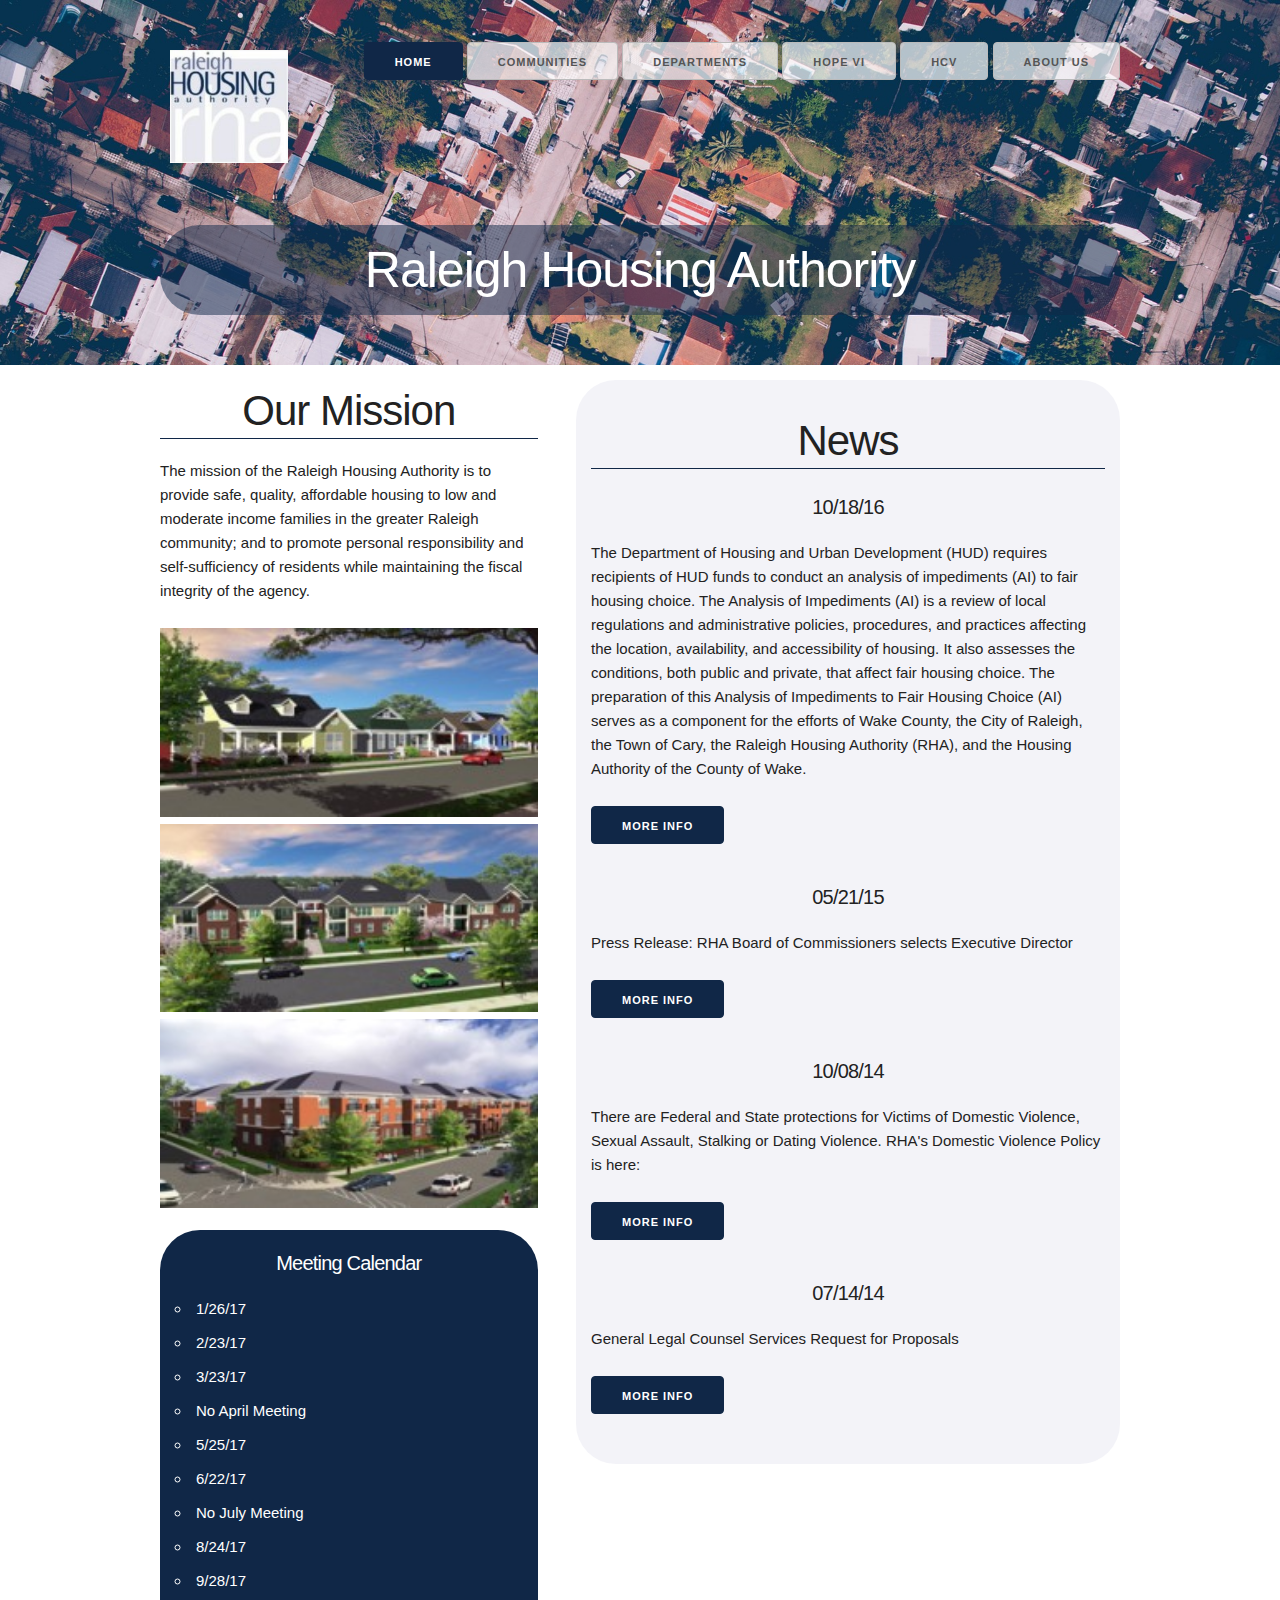
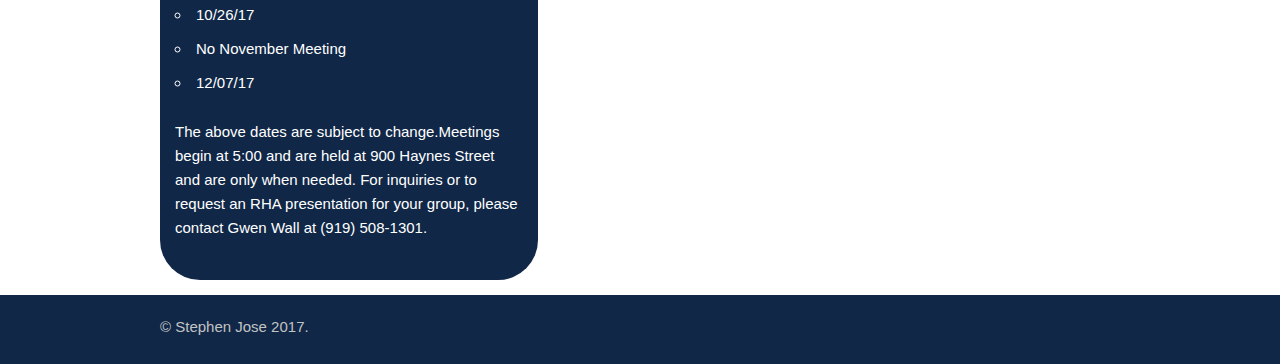
<file: docs/index.html>
<!doctype html>
<html>
<head>
<meta charset="utf-8">
<title>Raleigh Housing Authority</title>
<meta name="viewport" content="width=device-width, initial-scale=1">
<link rel="stylesheet" href="styles/normal.css" />
<link rel="stylesheet" href="styles/skeleton.css" />
<link rel="stylesheet" href="styles/custom.css" />
<link rel="stylesheet" href="styles/myCustom.css" />
<link rel="icon" href="images/logo.jpg">
</head>

<body>

<!-- top section -->
<div class="section header">
  <div class="container">
  <div class="row">
    <div class="two columns">
      <p class="logo"><img src="images/logo.jpg"></p>
    </div>
    <div class="nav ten columns">
		<a class="button button-primary" href="index.html">Home</a>
		<a class="button" href="communities.html">Communities</a>
		<a class="button" href="departments.html">Departments</a>
		<a class="button" href="HopeVI.html">Hope VI</a>
		<a class="button" href="hcv.html">HCV</a>
		<a class="button" href="about.html">About Us</a>
    </div>
  </div>
  <div class="row action">
    <h1 class="darklayer">Raleigh Housing Authority</h1>
  </div>
</div>
</div>

<!-- info section -->
<div class="section info">
  <div class="container info">
  <div class="row">
  
  	<div class="five columns">
  		<h2>Our Mission</h2>
  		<p>
  			The mission of the Raleigh Housing Authority is to provide safe, quality, affordable housing to low and moderate income families in the greater Raleigh community; and to promote personal responsibility and self-sufficiency of residents while maintaining the fiscal integrity of the agency.
  		</p>
  		<img src="images/bungalows promo.jpg" class="mainIMG" alt="bungalows">
  		<img src="images/VillasAERIAL.jpg" class="mainIMG" alt="villas">
  		<img src="images/parkviewmanor.jpg" class="mainIMG" alt="manor">
  		<div class="filleddarklayer">
  		<h4>Meeting Calendar</h4>
  		<ul>
  			<li>1/26/17</li>
  			<li>2/23/17</li>
  			<li>3/23/17</li>
  			<li>No April Meeting</li>
  			<li>5/25/17</li>
  			<li>6/22/17</li>
  			<li>No July Meeting</li>
  			<li>8/24/17</li>
  			<li>9/28/17</li>
  			<li>10/26/17</li>
  			<li>No November Meeting</li>
  			<li>12/07/17</li>
  		</ul>
  		<p>The above dates are subject to change.Meetings begin at 5:00 and are held at 900 Haynes Street and are only when needed. For inquiries or to request an RHA presentation for your group, please contact Gwen Wall at (919) 508-1301.</p>
  		</div>
  	</div>
  	<div class="seven columns lightlayer">
  			<h2>News</h2>
  			<h4>10/18/16</h4>
  			<p>The Department of Housing and Urban Development (HUD) requires recipients of HUD funds to conduct an analysis of impediments (AI) to fair housing choice. The Analysis of Impediments (AI) is a review of local regulations and administrative policies, procedures, and practices affecting the location, availability, and accessibility of housing. It also assesses the conditions, both public and private, that affect fair housing choice. The preparation of this Analysis of Impediments to Fair Housing Choice (AI) serves as a component for the efforts of Wake County, the City of Raleigh, the Town of Cary, the Raleigh Housing Authority (RHA), and the Housing Authority of the County of Wake.</p><p><a href="http://www.rhaonline.com/AnalysisOfImpediments2015.pdf" class="button button-primary">More Info</a></p>
			<h4>
				05/21/15
			</h4>
			<p>
				Press Release: RHA Board of Commissioners selects Executive Director</p><p><a href="http://www.rhaonline.com/Executive_Director_Appointment.pdf" class="button button-primary">More Info</a>
			</p>
			<h4>
				10/08/14
			</h4>
			<p>
				There are Federal and State protections for Victims of Domestic Violence, Sexual Assault, Stalking or Dating Violence. RHA's Domestic Violence Policy is here:</p><p><a href="http://www.rhaonline.com/Violence_Against_Women_Act_Policy_2014.pdf" class="button button-primary">More Info</a></p>
			<h4>
				07/14/14
			</h4>
			<p>
				General Legal Counsel Services Request for Proposals</p><p><a href="http://www.rhaonline.com/RHA-General-Counsel-RFP.pdf" class="button button-primary">More Info</a></p>
  	</div>
  </div>
  </div>
</div>
<!-- footer -->
<div class="section footer">
<div class="container">
  <div class="row">
    <div class="twelve columns">
      <p>© Stephen Jose 2017.</p>
    </div>
  </div>
</div>
  </div>

</body>
</html>
</file>
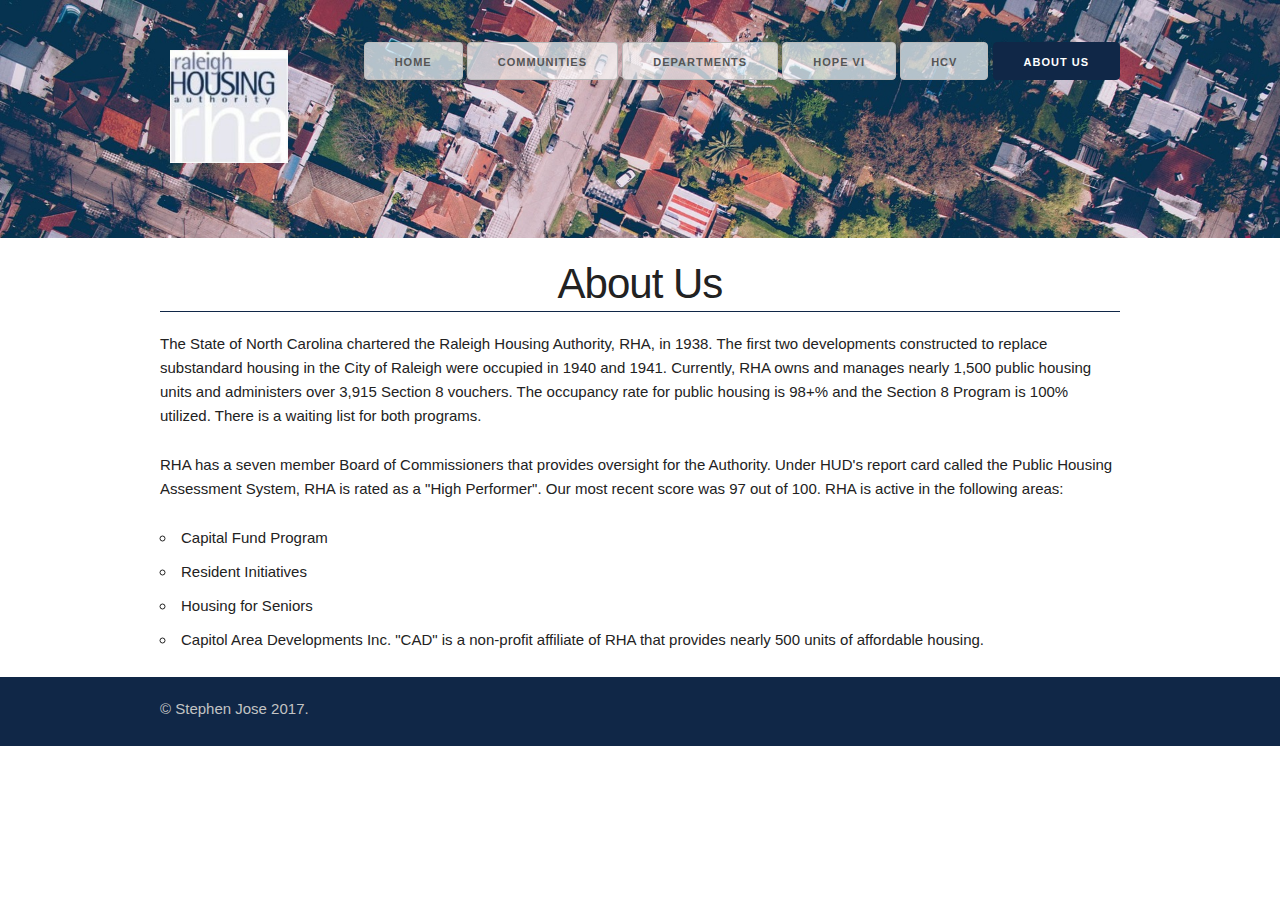
<file: docs/about.html>
<!doctype html>
<html>
<head>
<meta charset="utf-8">
<title>Raleigh Housing Authority</title>
<meta name="viewport" content="width=device-width, initial-scale=1">
<link rel="stylesheet" href="styles/normal.css" />
<link rel="stylesheet" href="styles/skeleton.css" />
<link rel="stylesheet" href="styles/custom.css" />
<link rel="stylesheet" href="styles/myCustom.css" />
<link rel="icon" href="images/logo.jpg">
</head>

<body>

<!-- top section -->
<div class="section header">
  <div class="container">
  <div class="row">
    <div class="two columns">
      <p class="logo"><img src="images/logo.jpg"></p>
    </div>
    <div class="nav ten columns">
		<a class="button" href="index.html">Home</a>
		<a class="button" href="communities.html">Communities</a>
		<a class="button" href="departments.html">Departments</a>
		<a class="button" href="HopeVI.html">Hope VI</a>
		<a class="button" href="hcv.html">HCV</a>
		<a class="button button-primary" href="about.html">About Us</a>
    </div>
  </div>
</div>
</div>

<!-- info section -->
<div class="section info">
  <div class="container info">
  <div class="row">
  	<div class="twelve columns">
  	<h2>About Us</h2>
  		<p>
  			The State of North Carolina chartered the Raleigh Housing Authority, RHA, in 1938.  The first two developments constructed to replace substandard housing in the City of Raleigh were occupied in 1940 and 1941.  Currently, RHA owns and manages nearly 1,500 public housing units and administers over 3,915 Section 8 vouchers.  The occupancy rate for public housing is 98+% and the Section 8 Program is 100% utilized.  There is a waiting list for both programs.
		</p>
		<p>
	 		RHA has a seven member Board of Commissioners that provides oversight for the Authority.  Under HUD's report card called the Public Housing Assessment System, RHA is rated as a "High Performer".  Our most recent score was 97 out of 100.  RHA is active in the following areas:
  		</p>
  		<ul>
  			<li>Capital Fund Program</li>
  			<li>Resident Initiatives</li>
  			<li>Housing for Seniors</li>
  			<li>Capitol Area Developments Inc. "CAD" is a non-profit affiliate of RHA that provides nearly 500 units of affordable housing.</li>
  		</ul>
  	</div>
  </div>
  </div>
</div>
<!-- footer -->
<div class="section footer">
<div class="container">
  <div class="row">
    <div class="twelve columns">
      <p>© Stephen Jose 2017.</p>
    </div>
  </div>
</div>
  </div>

</body>
</html>
</file>
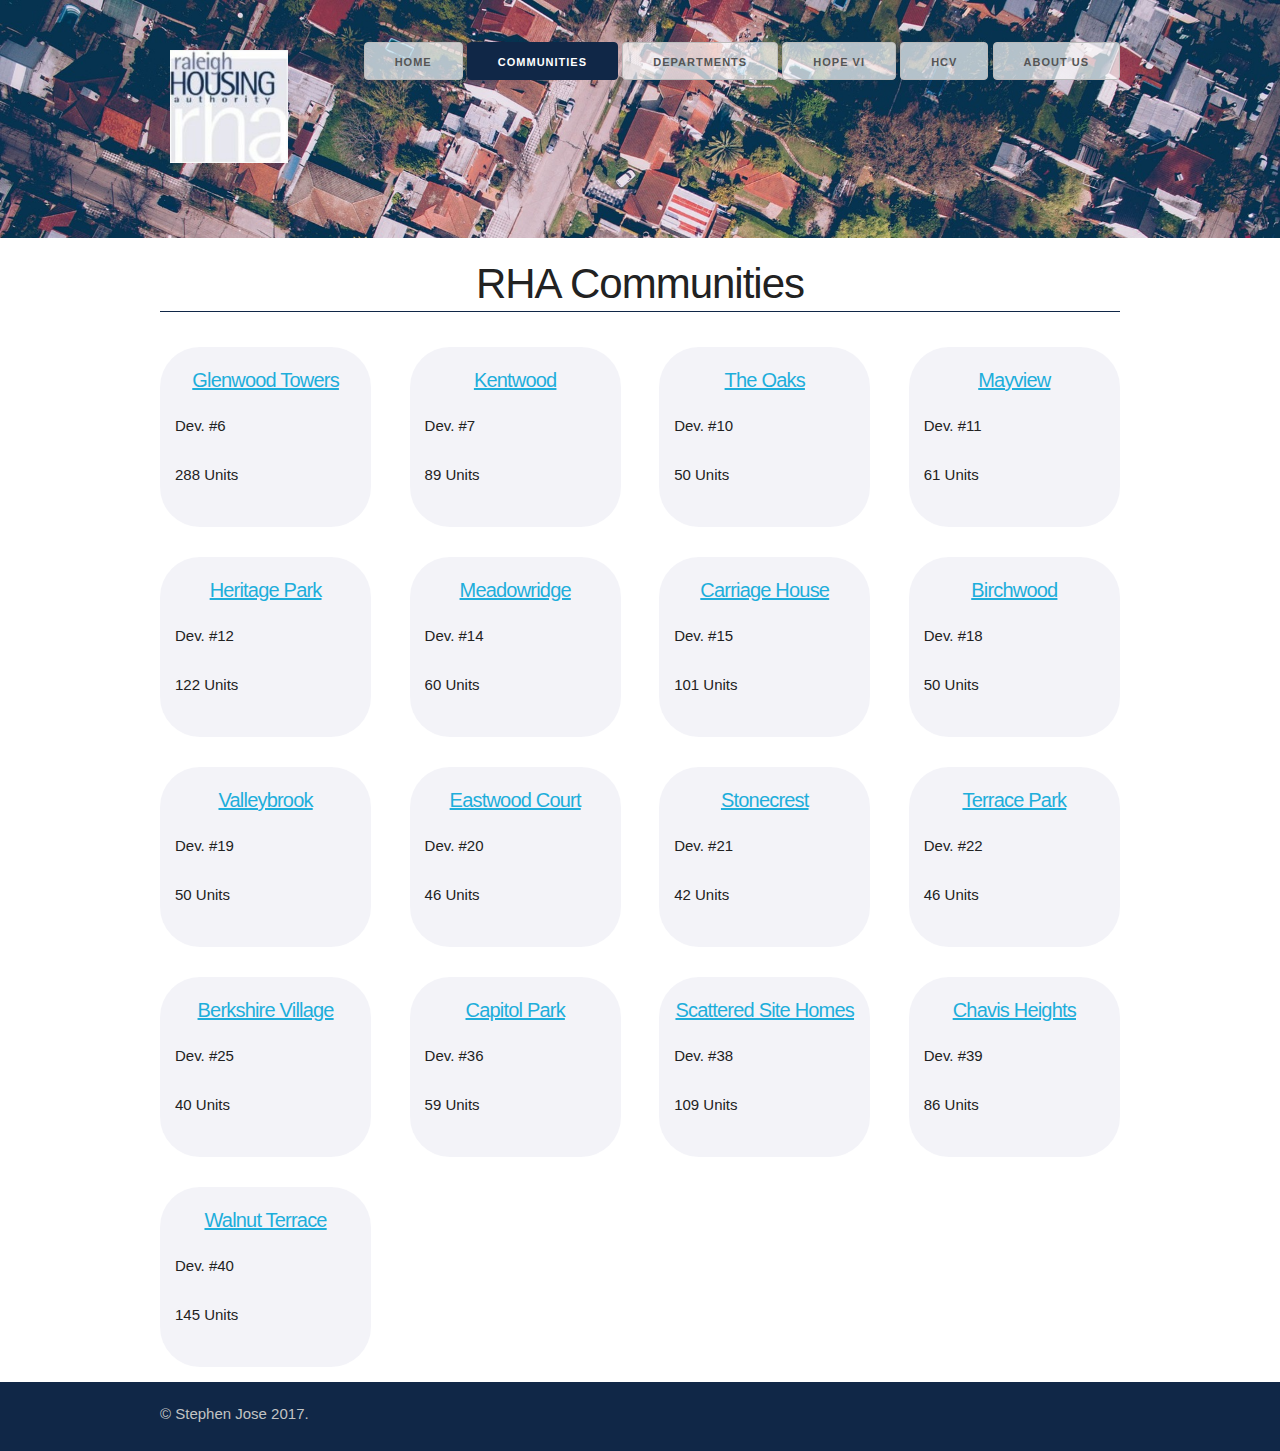
<file: docs/communities.html>
<!doctype html>
<html>
<head>
<meta charset="utf-8">
<title>Raleigh Housing Authority</title>
<meta name="viewport" content="width=device-width, initial-scale=1">
<link rel="stylesheet" href="styles/normal.css" />
<link rel="stylesheet" href="styles/skeleton.css" />
<link rel="stylesheet" href="styles/custom.css" />
<link rel="stylesheet" href="styles/myCustom.css" />
<link rel="icon" href="images/logo.jpg">
</head>

<body>

<!-- top section -->
<div class="section header">
  <div class="container">
  <div class="row">
    <div class="two columns">
      <p class="logo"><img src="images/logo.jpg"></p>
    </div>
    <div class="nav ten columns">
		<a class="button" href="index.html">Home</a>
		<a class="button button-primary" href="communities.html">Communities</a>
		<a class="button" href="departments.html">Departments</a>
		<a class="button" href="HopeVI.html">Hope VI</a>
		<a class="button" href="hcv.html">HCV</a>
		<a class="button" href="about.html">About Us</a>
    </div>
  </div>
</div>
</div>

<!-- info section -->
<div class="section info">
  <div class="container info">
  <div class="row">
  	<div class="twelve columns">
  	<h2>RHA Communities</h2>
  	</div>
    </div>
    <div class="row">
    	<div class="three columns lightlayer">
    		<h4><a href="#">Glenwood Towers</a></h4>
			<p>Dev. #6</p>
			<p>288 Units</p>
    	</div>
    	<div class="three columns lightlayer">
    		<h4><a href="#">Kentwood</a></h4>
			<p>Dev. #7</p>
			<p>89 Units</p>    		
    	</div>
    	<div class="three columns lightlayer">
    		<h4><a href="#">The Oaks</a></h4>
			<p>Dev. #10</p>
			<p>50 Units</p>    		
    	</div>
    	<div class="three columns lightlayer">
    		<h4><a href="#">Mayview</a></h4>
			<p>Dev. #11</p>
			<p>61 Units</p>    		
    	</div>
    </div>
    
    
    <div class="row">
    	<div class="three columns lightlayer">
    		<h4><a href="#">Heritage Park</a></h4>
			<p>Dev. #12</p>
			<p>122 Units</p>
    	</div>
    	<div class="three columns lightlayer">
    		<h4><a href="#">Meadowridge</a></h4>
			<p>Dev. #14</p>
			<p>60 Units</p>    		
    	</div>
    	<div class="three columns lightlayer">
    		<h4><a href="#">Carriage House</a></h4>
			<p>Dev. #15</p>
			<p>101 Units</p>    		
    	</div>
    	<div class="three columns lightlayer">
    		<h4><a href="#">Birchwood</a></h4>
			<p>Dev. #18</p>
			<p>50 Units</p>    		
    	</div>
    </div>
    
    
    <div class="row">
    	<div class="three columns lightlayer">
    		<h4><a href="#">Valleybrook</a></h4>
			<p>Dev. #19</p>
			<p>50 Units</p>
    	</div>
    	<div class="three columns lightlayer">
    		<h4><a href="#">Eastwood Court</a></h4>
			<p>Dev. #20</p>
			<p>46 Units</p>    		
    	</div>
    	<div class="three columns lightlayer">
    		<h4><a href="#">Stonecrest</a></h4>
			<p>Dev. #21</p>
			<p>42 Units</p>    		
    	</div>
    	<div class="three columns lightlayer">
    		<h4><a href="#">Terrace Park</a></h4>
			<p>Dev. #22</p>
			<p>46 Units</p>    		
    	</div>
	  </div>
    	
    <div class="row">
    	<div class="three columns lightlayer">
    		<h4><a href="#">Berkshire Village</a></h4>
			<p>Dev. #25</p>
			<p>40 Units</p>
    	</div>
    	<div class="three columns lightlayer">
    		<h4><a href="#">Capitol Park</a></h4>
			<p>Dev. #36</p>
			<p>59 Units</p>    		
    	</div>
    	<div class="three columns lightlayer">
    		<h4><a href="#">Scattered Site Homes</a></h4>
			<p>Dev. #38</p>
			<p>109 Units</p>    		
    	</div>
    	<div class="three columns lightlayer">
    		<h4><a href="#">Chavis Heights</a></h4>
			<p>Dev. #39</p>
			<p>86 Units</p>    		
    	</div>
    </div>
    
    
    <div class="row">
    	<div class="three columns lightlayer">
    		<h4><a href="#">Walnut Terrace</a></h4>
			<p>Dev. #40</p>
			<p>145 Units</p>
    	</div>
    </div>
    
    
  </div>
</div>
<!-- footer -->
<div class="section footer">
<div class="container">
  <div class="row">
    <div class="twelve columns">
      <p>© Stephen Jose 2017.</p>
    </div>
  </div>
</div>
  </div>

</body>
</html>
</file>
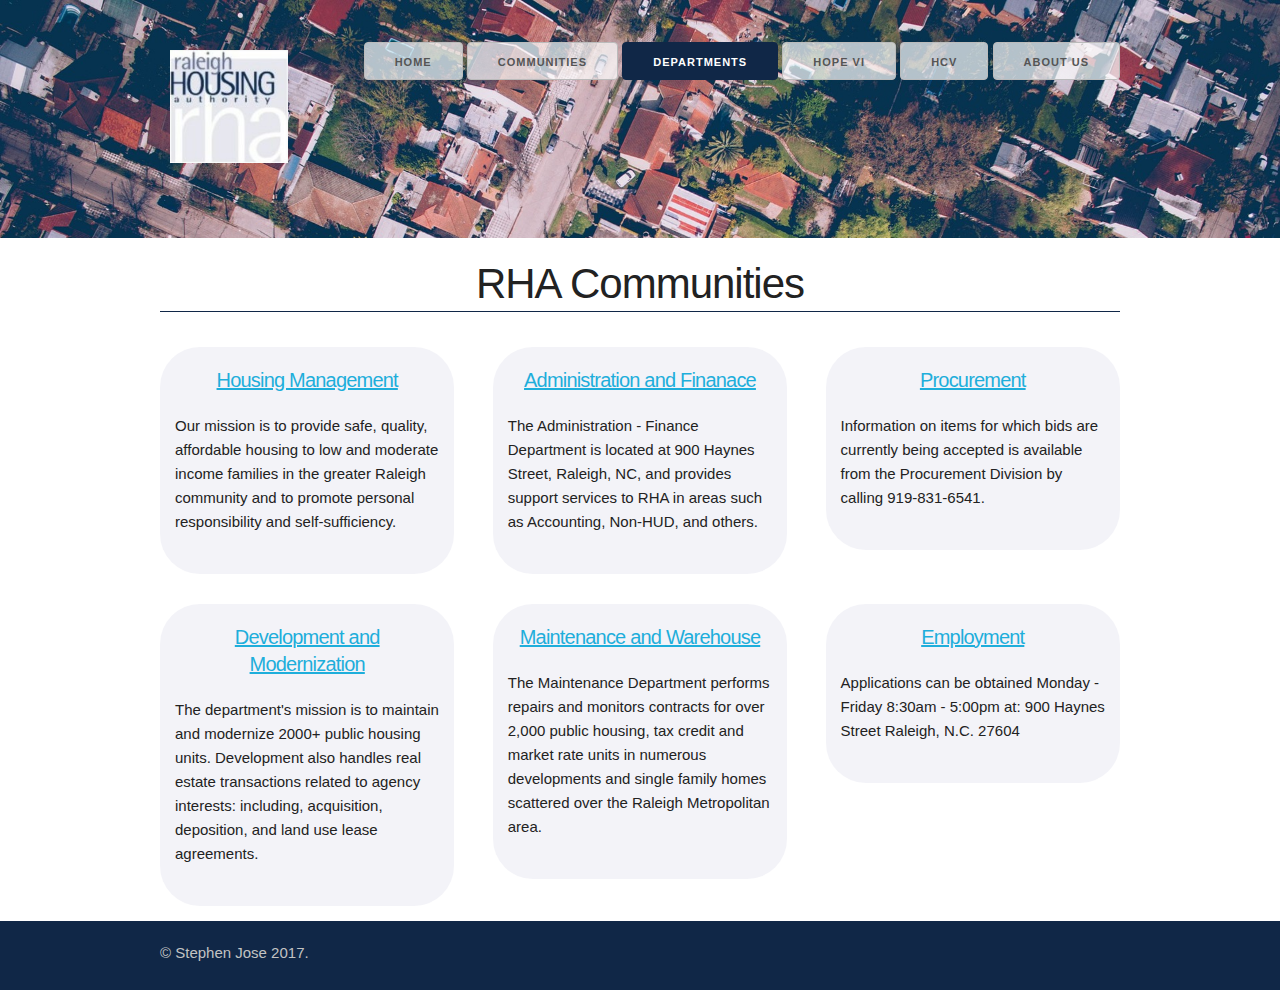
<file: docs/departments.html>
<!doctype html>
<html>
<head>
<meta charset="utf-8">
<title>Raleigh Housing Authority</title>
<meta name="viewport" content="width=device-width, initial-scale=1">
<link rel="stylesheet" href="styles/normal.css" />
<link rel="stylesheet" href="styles/skeleton.css" />
<link rel="stylesheet" href="styles/custom.css" />
<link rel="stylesheet" href="styles/myCustom.css" />
<link rel="icon" href="images/logo.jpg">
</head>

<body>

<!-- top section -->
<div class="section header">
  <div class="container">
  <div class="row">
    <div class="two columns">
      <p class="logo"><img src="images/logo.jpg"></p>
    </div>
    <div class="nav ten columns">
		<a class="button" href="index.html">Home</a>
		<a class="button" href="communities.html">Communities</a>
		<a class="button button-primary" href="departments.html">Departments</a>
		<a class="button" href="HopeVI.html">Hope VI</a>
		<a class="button" href="hcv.html">HCV</a>
		<a class="button" href="about.html">About Us</a>
    </div>
  </div>
</div>
</div>

<!-- info section -->
<div class="section info">
  <div class="container info">
  <div class="row">
  	<div class="twelve columns">
  	<h2>RHA Communities</h2>
  	</div>
    </div>
    
    
    <div class="row">
    	<div class="four columns lightlayer"><a href="#">
    			<h4>Housing Management</h4>
    		</a>
    			<p>Our mission is to provide safe, quality, affordable housing to low and moderate income families in the greater Raleigh community and to promote personal responsibility and self-sufficiency.</p>
    		</div>
    	<div class="four columns lightlayer"><a href="#">
    			<h4>Administration and Finanace</h4>
    		</a>
    		<p>The Administration - Finance Department is located at 900 Haynes Street, Raleigh, NC, and provides support services to RHA in areas such as Accounting, Non-HUD, and others.</p>
    		</div>
    	<div class="four columns lightlayer"><a href="#">
    			<h4>Procurement</h4>
    		</a>
    		<p>Information on items for which bids are currently being accepted is available from the Procurement Division by calling 919-831-6541.</p>
    		</div>
    </div>
    <div class="row">
    	<div class="four columns lightlayer"><a href="#">
    			<h4>Development and Modernization</h4>
    		</a>
    		<p> The department's mission is to maintain and modernize 2000+ public housing units. Development also handles real estate transactions related to agency interests: including, acquisition, deposition, and land use lease agreements.</p>
    		</div>
    	<div class="four columns lightlayer"><a href="#">
    			<h4>Maintenance and Warehouse</h4>
    		</a>
    		<p>The Maintenance Department performs repairs and monitors contracts for over 2,000 public housing, tax credit and market rate units in numerous developments and single family homes scattered over the Raleigh Metropolitan area. </p>
    		</div>
    	<div class="four columns lightlayer"><a href="#">
    			<h4>Employment</h4>
    		</a>
    		<p>Applications can be obtained Monday - Friday 8:30am - 5:00pm at:  
      900 Haynes Street 
      Raleigh, N.C. 27604 </p>
    		</div>
    </div>
    
    
    
  </div>
</div>
<!-- footer -->
<div class="section footer">
<div class="container">
  <div class="row">
    <div class="twelve columns">
      <p>© Stephen Jose 2017.</p>
    </div>
  </div>
</div>
  </div>

</body>
</html>
</file>
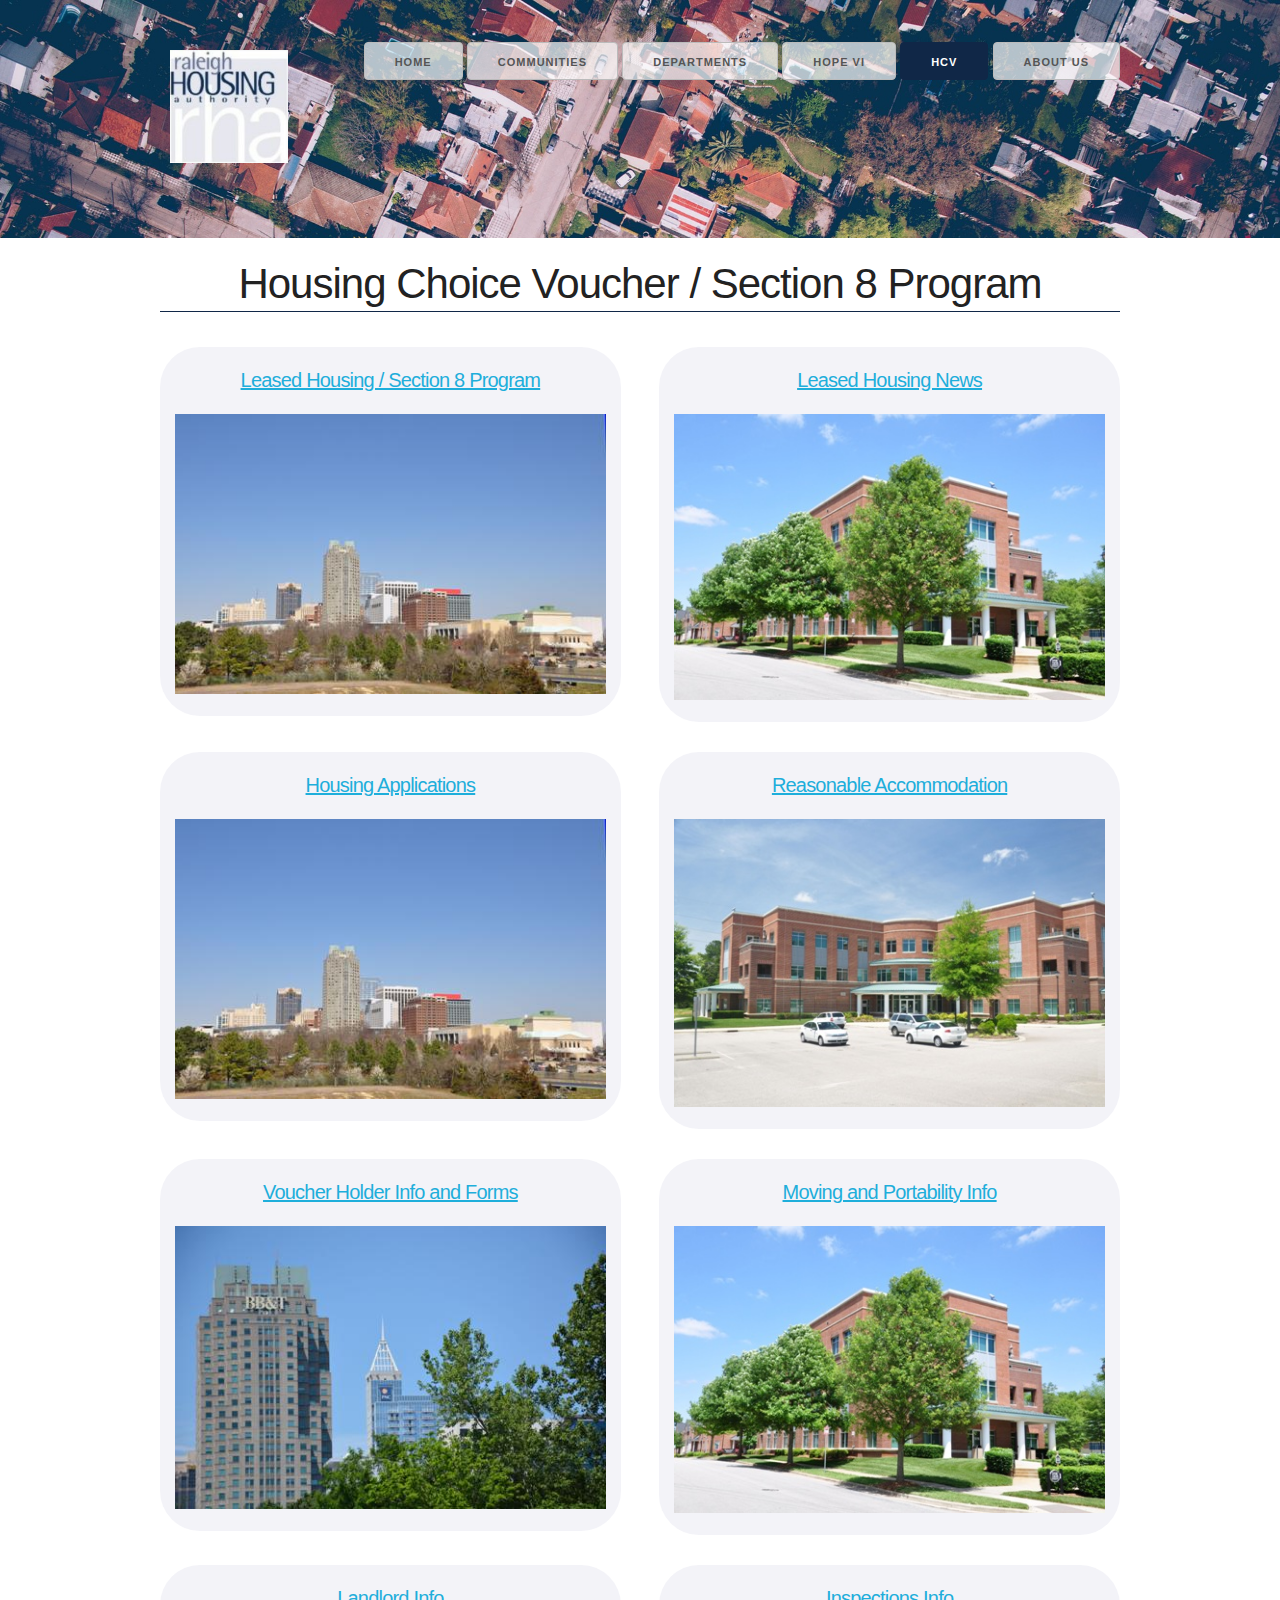
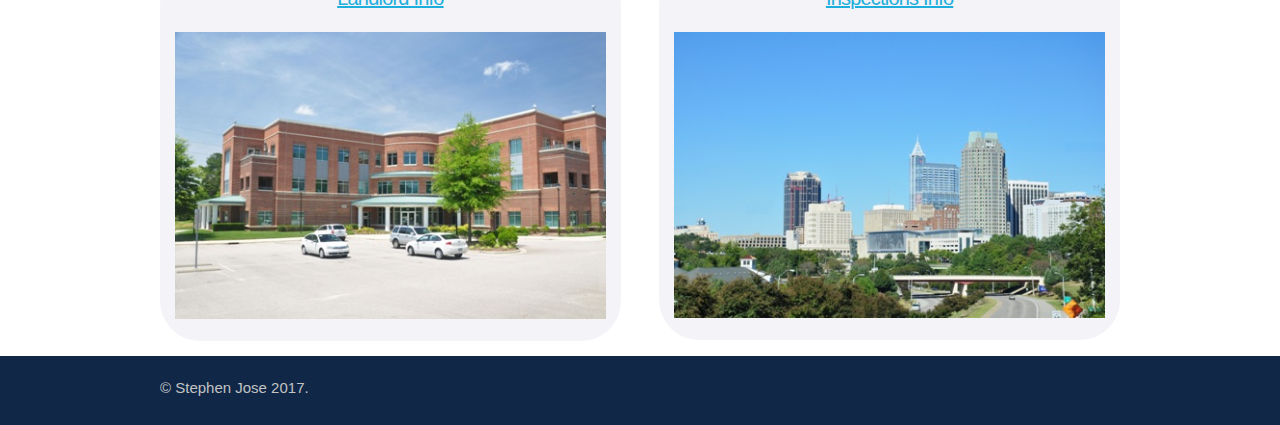
<file: docs/hcv.html>
<!doctype html>
<html>
<head>
<meta charset="utf-8">
<title>Raleigh Housing Authority</title>
<meta name="viewport" content="width=device-width, initial-scale=1">
<link rel="stylesheet" href="styles/normal.css" />
<link rel="stylesheet" href="styles/skeleton.css" />
<link rel="stylesheet" href="styles/custom.css" />
<link rel="stylesheet" href="styles/myCustom.css" />
<link rel="icon" href="images/logo.jpg">
</head>

<body>

<!-- top section -->
<div class="section header">
  <div class="container">
  <div class="row">
    <div class="two columns">
      <p class="logo"><img src="images/logo.jpg"></p>
    </div>
    <div class="nav ten columns">
		<a class="button" href="index.html">Home</a>
		<a class="button" href="communities.html">Communities</a>
		<a class="button" href="departments.html">Departments</a>
		<a class="button" href="HopeVI.html">Hope VI</a>
		<a class="button button-primary" href="hcv.html">HCV</a>
		<a class="button" href="about.html">About Us</a>
    </div>
  </div>
</div>
</div>

<!-- info section -->
<div class="section info">
  <div class="container info">
  <div class="row">
  	<div class="twelve columns">
  	<h2>Housing Choice Voucher / Section 8 Program</h2>
  	</div>
    </div>
    <div class="row">
    <div class="six columns lightlayer"><a href="#">
    		<h4>Leased Housing / Section 8 Program</h4><img src="images/leasedprogram.jpg" alt="">
    	</a></div>
    <div class="six columns lightlayer"><a href="#">
    		<h4>Leased Housing News</h4><img src="images/leasednews.jpg" alt="">
    	</a></div>
	  </div>
	  <div class="row">
    <div class="six columns lightlayer"><a href="#">
    		<h4>Housing Applications</h4><img src="images/housingapp.jpg" alt="">
    	</a></div>
    <div class="six columns lightlayer"><a href="#">
    		<h4>Reasonable Accommodation</h4><img src="images/reasonableacc.jpg" alt="">
    	</a></div>
    </div>
    
    
    <div class="row">
    <div class="six columns lightlayer"><a href="#">
    		<h4>Voucher Holder Info and Forms</h4><img src="images/vouchholdinfo.jpg" alt="">
    	</a></div>
    <div class="six columns lightlayer"><a href="#">
    		<h4>Moving and Portability Info</h4><img src="images/movinginfo.jpg" alt="">
    	</a></div>
	  </div>
	  <div class="row">
    <div class="six columns lightlayer"><a href="#">
    		<h4>Landlord Info</h4><img src="images/landlordinfo.jpg" alt="">
    	</a></div>
    <div class="six columns lightlayer"><a href="#">
    		<h4>Inspections Info</h4><img src="images/inspections.jpg" alt="">
    	</a></div>
    </div>
    
    
    
    
    
    
    
  </div>
</div>
<!-- footer -->
<div class="section footer">
<div class="container">
  <div class="row">
    <div class="twelve columns">
      <p>© Stephen Jose 2017.</p>
    </div>
  </div>
</div>
  </div>

</body>
</html>
</file>
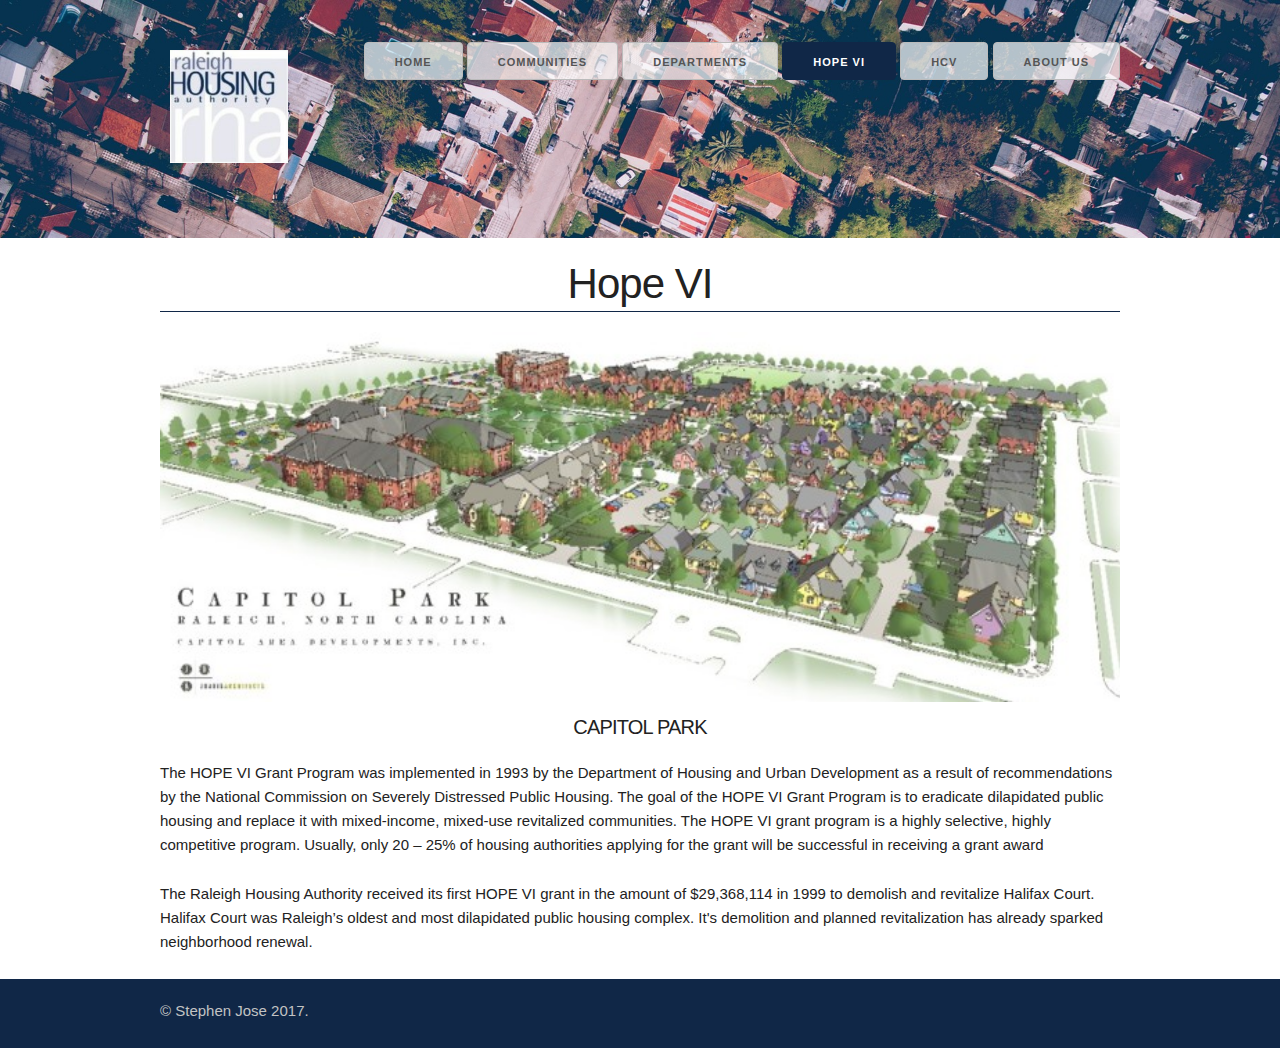
<file: docs/HopeVI.html>
<!doctype html>
<html>
<head>
<meta charset="utf-8">
<title>Raleigh Housing Authority</title>
<meta name="viewport" content="width=device-width, initial-scale=1">
<link rel="stylesheet" href="styles/normal.css" />
<link rel="stylesheet" href="styles/skeleton.css" />
<link rel="stylesheet" href="styles/custom.css" />
<link rel="stylesheet" href="styles/myCustom.css" />
<link rel="icon" href="images/logo.jpg">
</head>

<body>

<!-- top section -->
<div class="section header">
  <div class="container">
  <div class="row">
    <div class="two columns">
      <p class="logo"><img src="images/logo.jpg"></p>
    </div>
    <div class="nav ten columns">
		<a class="button" href="index.html">Home</a>
		<a class="button" href="communities.html">Communities</a>
		<a class="button" href="departments.html">Departments</a>
		<a class="button button-primary" href="HopeVI.html">Hope VI</a>
		<a class="button" href="hcv.html">HCV</a>
		<a class="button" href="about.html">About Us</a>
    </div>
  </div>
</div>
</div>

<!-- info section -->
<div class="section info">
  <div class="container info">
  <div class="row">
  	<div class="twelve columns">
  	<h2>Hope VI</h2>
  		<img src="images/aerialCP.jpg" class="mainIMG" alt="hope" />
  		<h4>CAPITOL PARK</h4>
  		<p>
  			The HOPE VI Grant Program was implemented in 1993 by the Department of Housing and Urban Development as a result of recommendations by the National Commission on Severely Distressed Public Housing. The goal of the HOPE VI Grant Program is to eradicate dilapidated public housing and replace it with mixed-income, mixed-use revitalized communities. The HOPE VI grant program is a highly selective, highly competitive program.  Usually, only 20 – 25% of housing authorities applying for the grant will be successful in receiving a grant award
  		</p>
  		<p>
  			The Raleigh Housing Authority received its first HOPE VI grant in the amount of $29,368,114 in 1999 to demolish and revitalize Halifax Court. Halifax Court was Raleigh’s oldest and most dilapidated public housing complex. It's demolition and planned revitalization has already sparked neighborhood renewal.
  		</p>
  	</div>
    </div>
  </div>
</div>
<!-- footer -->
<div class="section footer">
<div class="container">
  <div class="row">
    <div class="twelve columns">
      <p>© Stephen Jose 2017.</p>
    </div>
  </div>
</div>
  </div>

</body>
</html>
</file>
<file: docs/styles/skeleton.css>
/*
* Skeleton V2.0.4
* Copyright 2014, Dave Gamache
* www.getskeleton.com
* Free to use under the MIT license.
* http://www.opensource.org/licenses/mit-license.php
* 12/29/2014
*/


/* Table of contents
––––––––––––––––––––––––––––––––––––––––––––––––––
- Grid
- Base Styles
- Typography
- Links
- Buttons
- Forms
- Lists
- Code
- Tables
- Spacing
- Utilities
- Clearing
- Media Queries
*/


/* Grid
–––––––––––––––––––––––––––––––––––––––––––––––––– */
.container {
  position: relative;
  width: 100%;
  max-width: 960px;
  margin: 0 auto;
  padding: 0 20px;
  box-sizing: border-box; }
.column,
.columns {
  width: 100%;
  float: left;
  box-sizing: border-box; }

/* For devices larger than 400px */
@media (min-width: 400px) {
  .container {
    width: 85%;
    padding: 0; }
}

/* For devices larger than 550px */
@media (min-width: 550px) {
  .container {
    width: 80%; }
  .column,
  .columns {
    margin-left: 4%; }
  .column:first-child,
  .columns:first-child {
    margin-left: 0; }

  .one.column,
  .one.columns                    { width: 4.66666666667%; }
  .two.columns                    { width: 13.3333333333%; }
  .three.columns                  { width: 22%;            }
  .four.columns                   { width: 30.6666666667%; }
  .five.columns                   { width: 39.3333333333%; }
  .six.columns                    { width: 48%;            }
  .seven.columns                  { width: 56.6666666667%; }
  .eight.columns                  { width: 65.3333333333%; }
  .nine.columns                   { width: 74.0%;          }
  .ten.columns                    { width: 82.6666666667%; }
  .eleven.columns                 { width: 91.3333333333%; }
  .twelve.columns                 { width: 100%; margin-left: 0; }

  .one-third.column               { width: 30.6666666667%; }
  .two-thirds.column              { width: 65.3333333333%; }

  .one-half.column                { width: 48%; }

  /* Offsets */
  .offset-by-one.column,
  .offset-by-one.columns          { margin-left: 8.66666666667%; }
  .offset-by-two.column,
  .offset-by-two.columns          { margin-left: 17.3333333333%; }
  .offset-by-three.column,
  .offset-by-three.columns        { margin-left: 26%;            }
  .offset-by-four.column,
  .offset-by-four.columns         { margin-left: 34.6666666667%; }
  .offset-by-five.column,
  .offset-by-five.columns         { margin-left: 43.3333333333%; }
  .offset-by-six.column,
  .offset-by-six.columns          { margin-left: 52%;            }
  .offset-by-seven.column,
  .offset-by-seven.columns        { margin-left: 60.6666666667%; }
  .offset-by-eight.column,
  .offset-by-eight.columns        { margin-left: 69.3333333333%; }
  .offset-by-nine.column,
  .offset-by-nine.columns         { margin-left: 78.0%;          }
  .offset-by-ten.column,
  .offset-by-ten.columns          { margin-left: 86.6666666667%; }
  .offset-by-eleven.column,
  .offset-by-eleven.columns       { margin-left: 95.3333333333%; }

  .offset-by-one-third.column,
  .offset-by-one-third.columns    { margin-left: 34.6666666667%; }
  .offset-by-two-thirds.column,
  .offset-by-two-thirds.columns   { margin-left: 69.3333333333%; }

  .offset-by-one-half.column,
  .offset-by-one-half.columns     { margin-left: 52%; }

}


/* Base Styles
–––––––––––––––––––––––––––––––––––––––––––––––––– */
/* NOTE
html is set to 62.5% so that all the REM measurements throughout Skeleton
are based on 10px sizing. So basically 1.5rem = 15px :) */
html {
  font-size: 62.5%; }
body {
  font-size: 1.5em; /* currently ems cause chrome bug misinterpreting rems on body element */
  line-height: 1.6;
  font-weight: 400;
  font-family: "Raleway", "HelveticaNeue", "Helvetica Neue", Helvetica, Arial, sans-serif;
  color: #222; }


/* Typography
–––––––––––––––––––––––––––––––––––––––––––––––––– */
h1, h2, h3, h4, h5, h6 {
  margin-top: 0;
  margin-bottom: 2rem;
  font-weight: 300; }
h1 { font-size: 4.0rem; line-height: 1.2;  letter-spacing: -.1rem;}
h2 { font-size: 3.6rem; line-height: 1.25; letter-spacing: -.1rem; }
h3 { font-size: 3.0rem; line-height: 1.3;  letter-spacing: -.1rem; }
h4 { font-size: 2.4rem; line-height: 1.35; letter-spacing: -.08rem; }
h5 { font-size: 1.8rem; line-height: 1.5;  letter-spacing: -.05rem; }
h6 { font-size: 1.5rem; line-height: 1.6;  letter-spacing: 0; }

/* Larger than phablet */
@media (min-width: 550px) {
  h1 { font-size: 5.0rem; }
  h2 { font-size: 4.2rem; }
  h3 { font-size: 3.6rem; }
  h4 { font-size: 3.0rem; }
  h5 { font-size: 2.4rem; }
  h6 { font-size: 1.5rem; }
}

p {
  margin-top: 0; }


/* Links
–––––––––––––––––––––––––––––––––––––––––––––––––– */
a {
  color: #1EAEDB; }
a:hover {
  color: #0FA0CE; }


/* Buttons
–––––––––––––––––––––––––––––––––––––––––––––––––– */
.button,
button,
input[type="submit"],
input[type="reset"],
input[type="button"] {
  display: inline-block;
  height: 38px;
  padding: 0 30px;
  color: #555;
  text-align: center;
  font-size: 11px;
  font-weight: 600;
  line-height: 38px;
  letter-spacing: .1rem;
  text-transform: uppercase;
  text-decoration: none;
  white-space: nowrap;
  background-color: transparent;
  border-radius: 4px;
  border: 1px solid #bbb;
  cursor: pointer;
  box-sizing: border-box; }
.button:hover,
button:hover,
input[type="submit"]:hover,
input[type="reset"]:hover,
input[type="button"]:hover,
.button:focus,
button:focus,
input[type="submit"]:focus,
input[type="reset"]:focus,
input[type="button"]:focus {
  color: #333;
  border-color: #888;
  outline: 0; }
.button.button-primary,
button.button-primary,
input[type="submit"].button-primary,
input[type="reset"].button-primary,
input[type="button"].button-primary {
  color: #FFF;
  background-color: #102747;
  border-color: #102747; }
.button.button-primary:hover,
button.button-primary:hover,
input[type="submit"].button-primary:hover,
input[type="reset"].button-primary:hover,
input[type="button"].button-primary:hover,
.button.button-primary:focus,
button.button-primary:focus,
input[type="submit"].button-primary:focus,
input[type="reset"].button-primary:focus,
input[type="button"].button-primary:focus {
  color: #FFF;
  background-color: #1EAEDB;
  border-color: #1EAEDB; }


/* Forms
–––––––––––––––––––––––––––––––––––––––––––––––––– */
input[type="email"],
input[type="number"],
input[type="search"],
input[type="text"],
input[type="tel"],
input[type="url"],
input[type="password"],
textarea,
select {
  height: 38px;
  padding: 6px 10px; /* The 6px vertically centers text on FF, ignored by Webkit */
  background-color: #fff;
  border: 1px solid #D1D1D1;
  border-radius: 4px;
  box-shadow: none;
  box-sizing: border-box; }
/* Removes awkward default styles on some inputs for iOS */
input[type="email"],
input[type="number"],
input[type="search"],
input[type="text"],
input[type="tel"],
input[type="url"],
input[type="password"],
textarea {
  -webkit-appearance: none;
     -moz-appearance: none;
          appearance: none; }
textarea {
  min-height: 65px;
  padding-top: 6px;
  padding-bottom: 6px; }
input[type="email"]:focus,
input[type="number"]:focus,
input[type="search"]:focus,
input[type="text"]:focus,
input[type="tel"]:focus,
input[type="url"]:focus,
input[type="password"]:focus,
textarea:focus,
select:focus {
  border: 1px solid #33C3F0;
  outline: 0; }
label,
legend {
  display: block;
  margin-bottom: .5rem;
  font-weight: 600; }
fieldset {
  padding: 0;
  border-width: 0; }
input[type="checkbox"],
input[type="radio"] {
  display: inline; }
label > .label-body {
  display: inline-block;
  margin-left: .5rem;
  font-weight: normal; }


/* Lists
–––––––––––––––––––––––––––––––––––––––––––––––––– */
ul {
  list-style: circle inside; }
ol {
  list-style: decimal inside; }
ol, ul {
  padding-left: 0;
  margin-top: 0; }
ul ul,
ul ol,
ol ol,
ol ul {
  margin: 1.5rem 0 1.5rem 3rem;
  font-size: 90%; }
li {
  margin-bottom: 1rem; }


/* Code
–––––––––––––––––––––––––––––––––––––––––––––––––– */
code {
  padding: .2rem .5rem;
  margin: 0 .2rem;
  font-size: 90%;
  white-space: nowrap;
  background: #F1F1F1;
  border: 1px solid #E1E1E1;
  border-radius: 4px; }
pre > code {
  display: block;
  padding: 1rem 1.5rem;
  white-space: pre; }


/* Tables
–––––––––––––––––––––––––––––––––––––––––––––––––– */
th,
td {
  padding: 12px 15px;
  text-align: left;
  border-bottom: 1px solid #E1E1E1; }
th:first-child,
td:first-child {
  padding-left: 0; }
th:last-child,
td:last-child {
  padding-right: 0; }


/* Spacing
–––––––––––––––––––––––––––––––––––––––––––––––––– */
button,
.button {
  margin-bottom: 1rem; }
input,
textarea,
select,
fieldset {
  margin-bottom: 1.5rem; }
pre,
blockquote,
dl,
figure,
table,
p,
ul,
ol,
form {
  margin-bottom: 2.5rem; }


/* Utilities
–––––––––––––––––––––––––––––––––––––––––––––––––– */
.u-full-width {
  width: 100%;
  box-sizing: border-box; }
.u-max-full-width {
  max-width: 100%;
  box-sizing: border-box; }
.u-pull-right {
  float: right; }
.u-pull-left {
  float: left; }


/* Misc
–––––––––––––––––––––––––––––––––––––––––––––––––– */
hr {
  margin-top: 3rem;
  margin-bottom: 3.5rem;
  border-width: 0;
  border-top: 1px solid #E1E1E1; }


/* Clearing
–––––––––––––––––––––––––––––––––––––––––––––––––– */

/* Self Clearing Goodness */
.container:after,
.row:after,
.u-cf {
  content: "";
  display: table;
  clear: both; }


/* Media Queries
–––––––––––––––––––––––––––––––––––––––––––––––––– */
/*
Note: The best way to structure the use of media queries is to create the queries
near the relevant code. For example, if you wanted to change the styles for buttons
on small devices, paste the mobile query code up in the buttons section and style it
there.
*/


/* Larger than mobile */
@media (min-width: 400px) {}

/* Larger than phablet (also point when grid becomes active) */
@media (min-width: 550px) {}

/* Larger than tablet */
@media (min-width: 750px) {}

/* Larger than desktop */
@media (min-width: 1000px) {}

/* Larger than Desktop HD */
@media (min-width: 1200px) {}
</file>
<file: docs/styles/custom.css>
/* Mobile first queries */
/* applies to ALL widths */
.header {
	padding: 30px 0 20px 0;
	background-image: url(../images/birdseye.jpeg);
	background-size: cover;
}
.logo {
	font-weight: 600;
	color: rgb(255, 209, 143);
	background-color: #102747;
	position: fixed;
	top: 0;
	left: 0;
	right: 0;
	padding-left: 10px;
	z-index: 90;
}
.logo img {
	height: 100%;
}
.nav {
	text-align: right;
}
.nav .button {
	width: 48%;
	margin: 2px 0;
}
.button {
	background-color: rgba(255, 255, 255, .7);
}
.button:hover {
	background-color: rgba(255, 255, 255, .9);
}
.action {
	text-align: center;
	padding-top: 37px;
}
.action h1 {
	margin: 0;
}
.action h2 {
	margin: 0 0 20px 0;
}
h1 {
	font-size: 3rem;
}
h2 {
	font-size: 2.5rem;
}
h3, h4 {
	font-size: 2rem;
	padding-top: 5px;
}
.darklayer, .filleddarklayer, .lightlayer  {
	border-radius: 40px;
	padding: 15px;
	margin-top: 15px;
	margin-bottom: 15px;
}
.darklayer {
	background-color: rgba(16, 39, 71, 0.5);
}
.filleddarklayer  {
	background-color: rgba(16, 39, 71, 1.0);
	color: white;
}
.lightlayer  {
	background-color: rgba(231, 231, 241, 0.5);
}
/* Larger than mobile */
/* applies to all widths 400px and greater */
@media (min-width: 400px) {
 
}

/* Larger than phablet */
/* applies to all widths 550px and greater */
@media (min-width: 550px) {
	.header {
		padding: 40px 0 50px 0;
	}
	.logo {
		position: static;
		background-color: transparent;
		font-size: 2rem;
		line-height: 1;
	}
	.nav .button {
		width: auto;
	}
	h1 {
		font-size: 5rem;
	}
	h2 {
		font-size: 4.2rem;
	}
}

/* Larger than tablet */

/* applies to all widths 750px and greater */
@media (min-width: 750px) {
	.logo {
		font-size: 3rem;
		position: relative;
		top: 5px;
	}
}

/* Larger than desktop */
/* applies to all widths 100px and greater */
@media (min-width: 1000px) {
  
}

/* Larger than Desktop HD */
/* applies to 1200px and greater */
@media (min-width: 1200px) {

}
</file>
<file: docs/styles/myCustom.css>
.six.columns.lightlayer img {
	width: 100%;
}
.section.info h3, .section.info h2 {
	text-align: center;
	border-bottom: 1px double #102747;
}
.section.info h4 {
	text-align: center;
}
h2 {
	padding-top: 20px;
}
.logo img {
	height: 50px;
	margin-top: 5px;
}
.header .action > h1, .header .action > h2 {
	color: white;
}
button.button.button-primary {
	background-color: #102747;
}
.section.footer {
	padding-top: 20px;
	background-color: #102747;
	color: #C2C3C3;
}
.mainIMG {
	width: 100%;
}

@media (max-width: 549px) {
	.nav {
		padding-top: 62px;
	}
}
















@media (min-width: 550px){
	.logo img{
		height: auto;
		width: 100%;
	}
	.logo {
		background-color: transparent;
	}
}
</file>
<file: docs/styles/normal.css>
/* http://meyerweb.com/eric/tools/css/reset/ 
   v2.0 | 20110126
   License: none (public domain)
*/

html, body, div, span, applet, object, iframe,
h1, h2, h3, h4, h5, h6, p, blockquote, pre,
a, abbr, acronym, address, big, cite, code,
del, dfn, em, img, ins, kbd, q, s, samp,
small, strike, strong, sub, sup, tt, var,
b, u, i, center,
dl, dt, dd, ol, ul, li,
fieldset, form, label, legend,
table, caption, tbody, tfoot, thead, tr, th, td,
article, aside, canvas, details, embed, 
figure, figcaption, footer, header, hgroup, 
menu, nav, output, ruby, section, summary,
time, mark, audio, video {
	margin: 0;
	padding: 0;
	border: 0;
	font-size: 100%;
	font: inherit;
	vertical-align: baseline;
}
/* HTML5 display-role reset for older browsers */
article, aside, details, figcaption, figure, 
footer, header, hgroup, menu, nav, section {
	display: block;
}
body {
	line-height: 1;
}
ol, ul {
	list-style: none;
}
blockquote, q {
	quotes: none;
}
blockquote:before, blockquote:after,
q:before, q:after {
	content: '';
	content: none;
}
table {
	border-collapse: collapse;
	border-spacing: 0;
}
</file>
